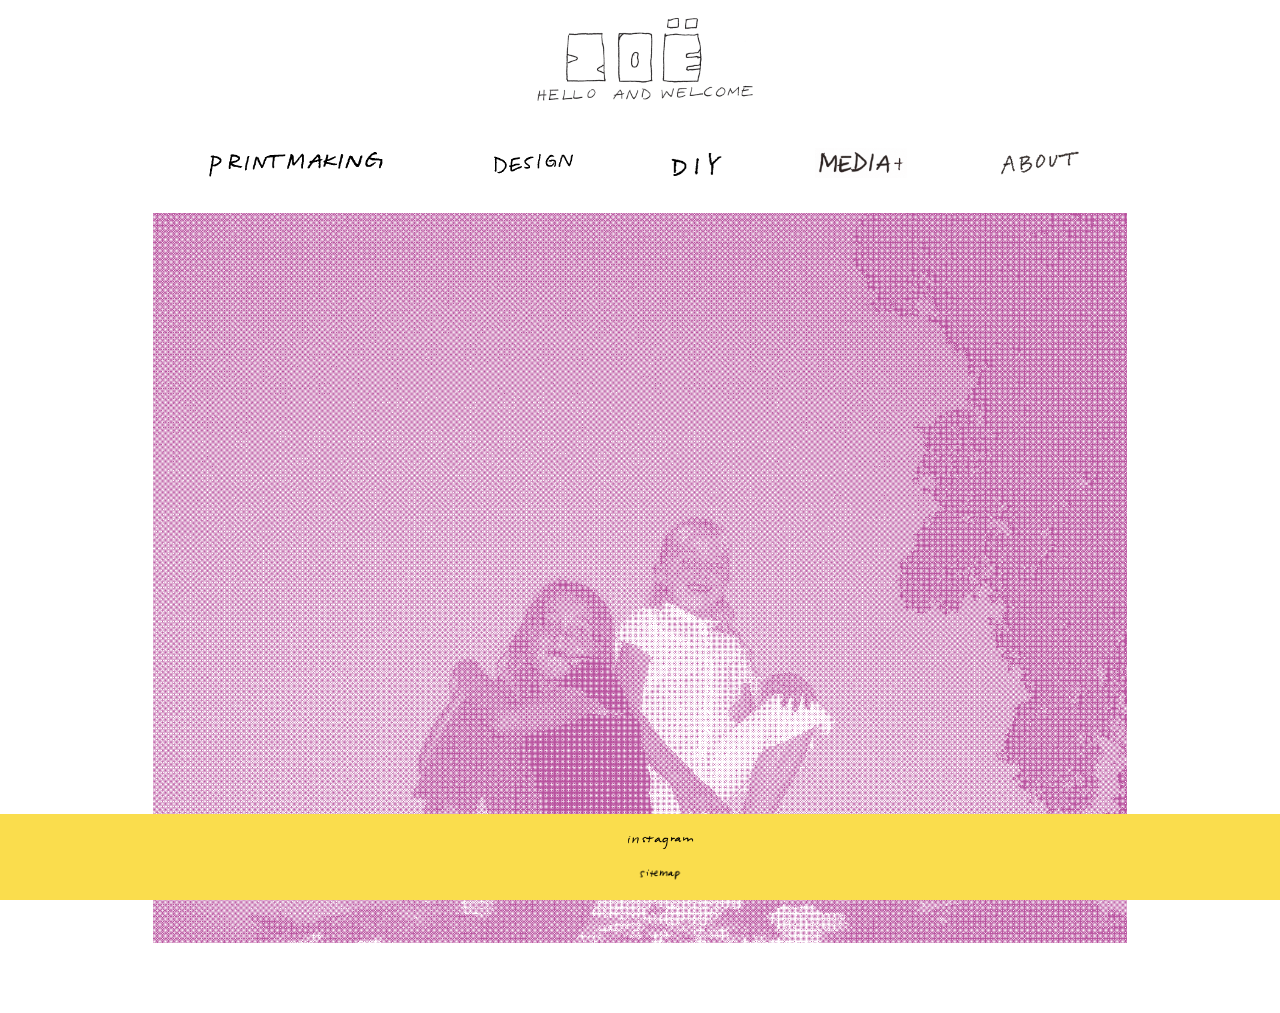
<file: index.html>
<!DOCTYPE html>
<html>
<head>
    <meta name="viewport" content="width=device-width, initial-scale=1.0">
     <!-- portfolio home page-->
    <title>zoe trungale</title>
    <link rel="stylesheet" type="text/css" href="mystyle.css">
</head>
<body id="home"> 

    <header>
        <h1> <a href="index.html"> <img src="images/headings/zoe.png" alt="zoe, welcome" height="100"> </a></h1>
    </header>

    <section>
        <nav>
      <ul>
            <li> <a href="printmaking.html"> <img src="images/headings/printmaking.png" alt="printmaking" height="30"> </a></li>
            <li> <a href="design.html"> <img src="images/headings/design.png" alt="design" height="30"></a></li>
            <li> <a href="diy.html"> <img src="images/headings/diy.png" alt="diy" height="30"> </a> </li>
            <li> <a href="mediaandmore.html"> <img src="images/headings/media.png" alt="media" height="30"> </a> </li>
            <li> <a href="about.html"> <img src="images/headings/about.png" alt="about" height="30"> </a> </li>

      
      </ul>
        </nav>
      </section>
	<br>
	
	<img class="bottomimg" src="images/magenta.png" height=800px>
	
	
	<footer>
		<ul>
            <li> <a href="https://www.instagram.com/zoetrungale/" target="_blank" > <img src="images/headings/instagram.png" alt="instagram" height="15"></a></li>
            <li> <a href="sitemap.html"><img src="images/headings/sitemap.png" alt="sitemap" height="15"></a></li>
			</ul>
	</footer>

</body>
</html>
</file>
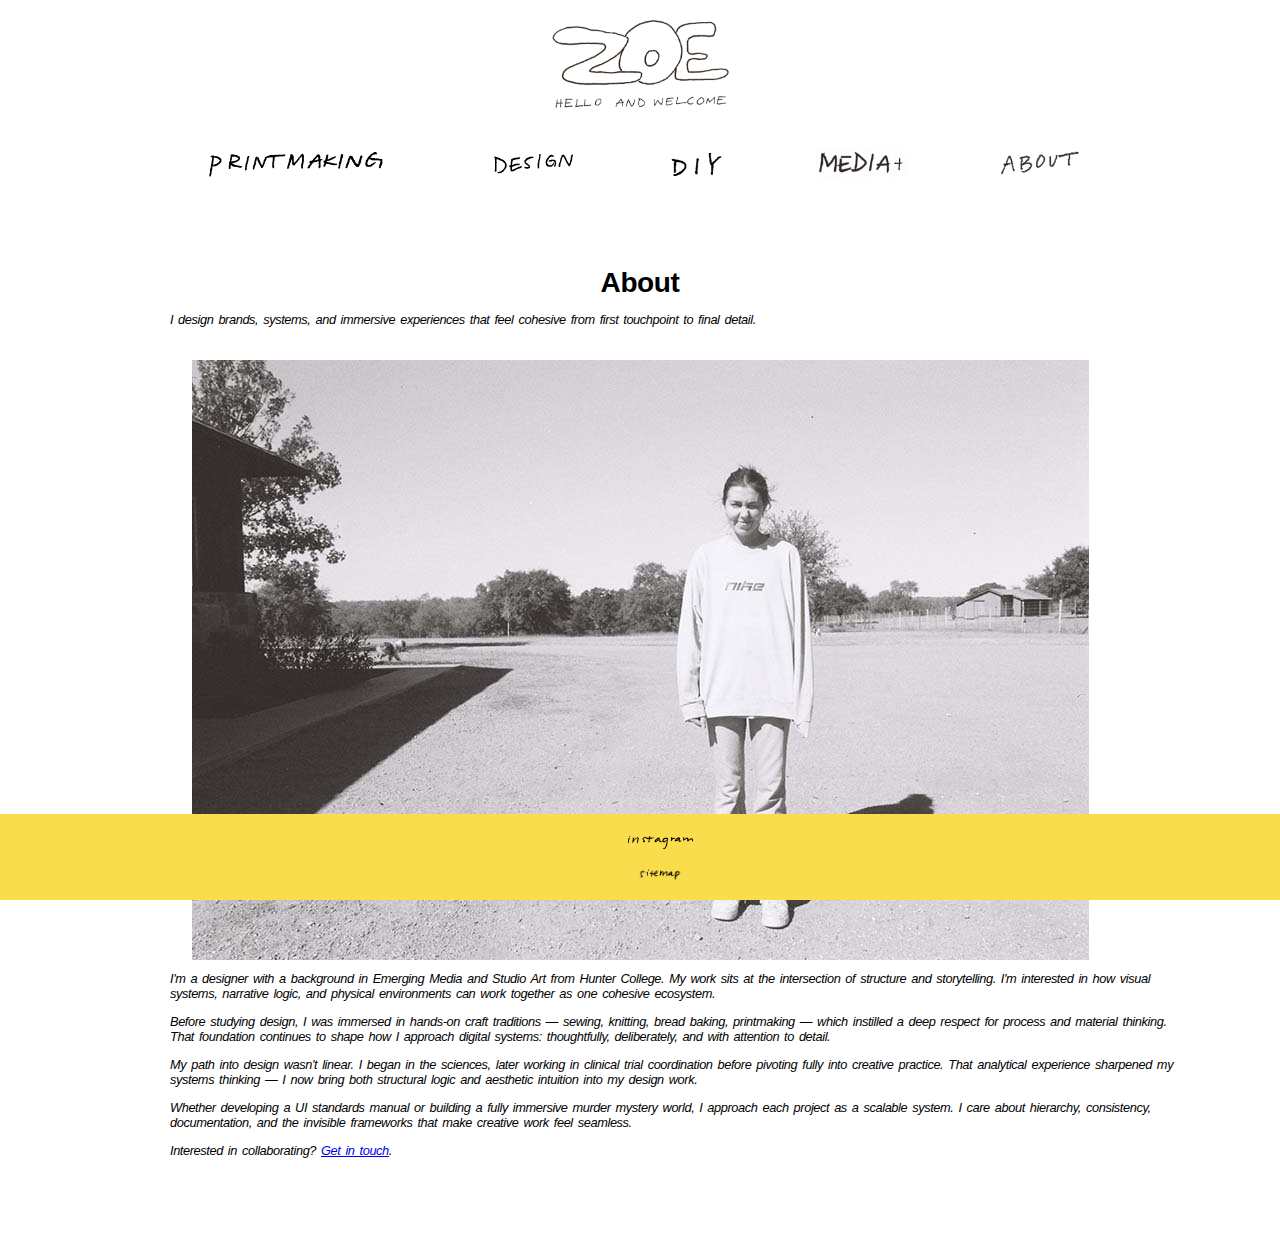
<file: about.html>
<!doctype html>
<html>
<head>
<meta charset="UTF-8">
<meta name="viewport" content="width=device-width, initial-scale=1.0">
<title>About — Zoe Trungale</title>
<link rel="stylesheet" type="text/css" href="mystyle.css">
</head>

<body>

  <header>
    <h1> <a href="index.html"> <img src="images/headings/zoe_02.png" alt="zoe, welcome" height="100"> </a></h1>
</header>

<section>
  <nav>
<ul>
      <li> <a href="printmaking.html"> <img src="images/headings/printmaking.png" alt="printmaking" height="30"> </a></li>
      <li> <a href="design.html"> <img src="images/headings/design.png" alt="design" height="30"></a></li>
      <li> <a href="diy.html"> <img src="images/headings/diy.png" alt="diy" height="30"> </a> </li>
      <li> <a href="mediaandmore.html"> <img src="images/headings/media.png" alt="media" height="30"> </a> </li>
      <li> <a href="about.html"> <img src="images/headings/about.png" alt="about" height="30"> </a> </li>


</ul>
  </nav>
</section>

<main class="page about-page">

  <section class="about-hero">
    <h1>About</h1>
    <p class="about-intro">
      I design brands, systems, and immersive experiences that feel cohesive from first touchpoint to final detail.
    </p>
  </section>

  <section class="about-content">

    <div class="about-image">
      <img src="images/me.jpg" alt="Portrait of Zoe Trungale">
    </div>

    <div class="about-text">

      <p>
        I'm a designer with a background in Emerging Media and Studio Art from Hunter College.
        My work sits at the intersection of structure and storytelling. I'm interested in how visual systems,
        narrative logic, and physical environments can work together as one cohesive ecosystem.
      </p>

      <p>
        Before studying design, I was immersed in hands-on craft traditions — sewing, knitting,
        bread baking, printmaking — which instilled a deep respect for process and material thinking.
        That foundation continues to shape how I approach digital systems: thoughtfully, deliberately,
        and with attention to detail.
      </p>

      <p>
        My path into design wasn't linear. I began in the sciences, later working in clinical trial
        coordination before pivoting fully into creative practice. That analytical experience sharpened
        my systems thinking — I now bring both structural logic and aesthetic intuition into my design work.
      </p>

      <p>
        Whether developing a UI standards manual or building a fully immersive murder mystery world,
        I approach each project as a scalable system. I care about hierarchy, consistency,
        documentation, and the invisible frameworks that make creative work feel seamless.
      </p>

    

      <div class="about-contact">
        <p>
          Interested in collaborating?
          <a href="mailto:ztrungale18@gmail.com">Get in touch</a>.
        </p>
      </div>

    </div>

  </section>

</main>

<footer>
  <ul>
          <li> <a href="https://www.instagram.com/zoetrungale/" target="_blank" > <img src="images/headings/instagram.png" alt="instagram" height="15"></a></li>
          <li><a href="sitemap.html" target="_blank"> <img src="images/headings/sitemap.png" alt="sitemap" height="15"></li>
    </ul>
</footer>

</body>
</html>
</file>
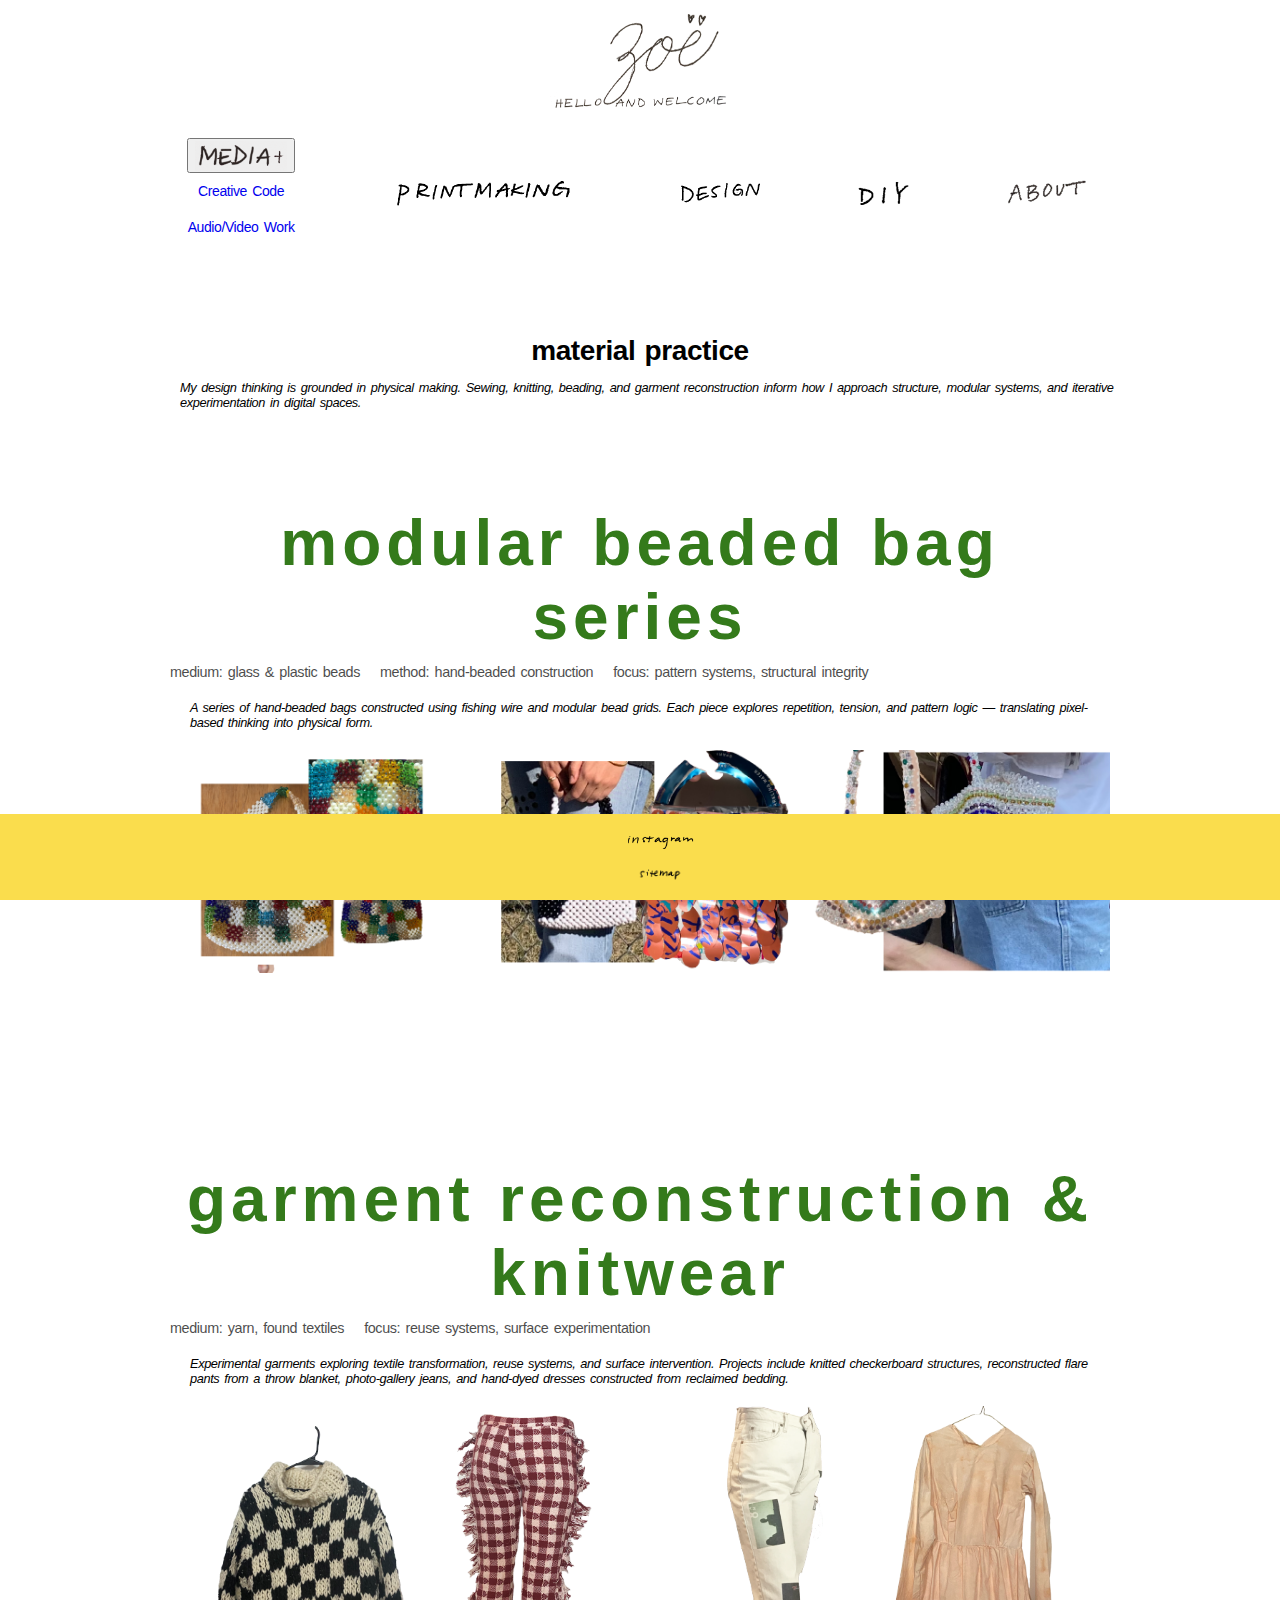
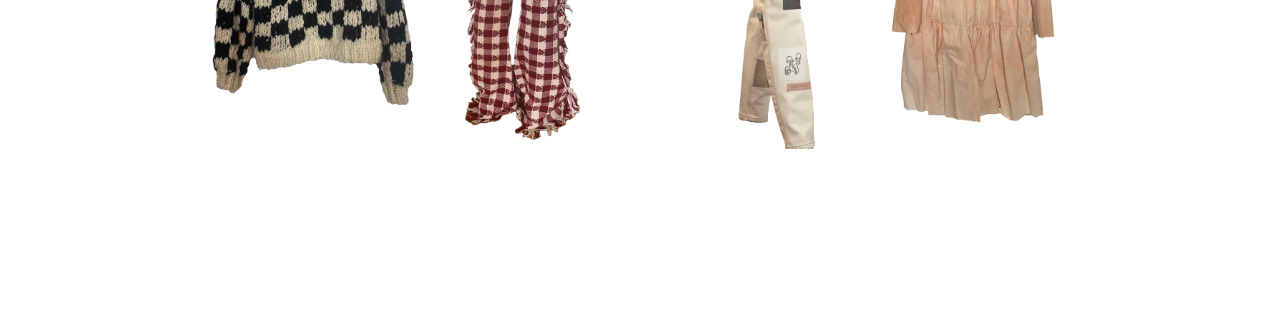
<file: diy.html>
<!doctype html>
<html>
<head>
<meta charset="UTF-8">
<meta name="viewport" content="width=device-width, initial-scale=1.0">
<title>material practice </title>
<link rel="stylesheet" type="text/css" href="mystyle.css">
</head>

<body>

  <header>
    <h1> <a href="index.html"> <img src="images/headings/zoe_03.png" alt="zoe, welcome" height="100"> </a></h1>
</header>

<section>
    <nav>
  <ul>
         <li> 
         <div class="dropdown">
<button class="dropbtn"> <img src=images/headings/media.png alt="media+more" height="30"> 
  <i class="fa fa-caret-down"></i>
</button>
<div class="dropdown-content">
  <a href="mediaandmore.html#code">Creative Code</a>
  <a href="mediaandmore.html#media">Audio/Video Work</a>
  
</div>
</div> </li>
        <li> <a href="printmaking.html"> <img src="images/headings/printmaking.png" alt="printmaking" height="30"> </a></li>
        <li> <a href="design.html"> <img src="images/headings/design.png" alt="design" height="30"></a></li>
        <li> <a href="diy.html"> <img src="images/headings/diy.png" alt="diy" height="30"> </a> </li>
        <li> <a href="about.html"> <img src="images/headings/about.png" alt="about" height="30"> </a> </li>
  </ul>
    </nav>
</section>

<main class="page">

  <section class="page-intro">
    <h1>material practice</h1>
    <p>
      My design thinking is grounded in physical making. 
      Sewing, knitting, beading, and garment reconstruction inform how I approach structure,
      modular systems, and iterative experimentation in digital spaces.
    </p>
  </section>


  <!-- ===================== -->
  <!-- BEADED SYSTEMS -->
  <!-- ===================== -->

  <section class="project">

    <div class="project-header">
      <h2>modular beaded bag series</h2>
      <div class="meta">
        <span>medium: glass & plastic beads</span>
        <span>method: hand-beaded construction</span>
        <span>focus: pattern systems, structural integrity</span>
      </div>
    </div>

    <p class="project-description">
      A series of hand-beaded bags constructed using fishing wire and modular bead grids.
      Each piece explores repetition, tension, and pattern logic — translating pixel-based
      thinking into physical form.
    </p>

    <div class="image-grid">
      <img src="images/diy/bag1.png" alt="Hand beaded bag">
      <img src="images/diy/bag2.png" alt="Hand beaded bag detail">
      <img src="images/diy/bag3.png" alt="Hand beaded bag detail">
    </div>

  </section>


  <!-- ===================== -->
  <!-- GARMENT SYSTEMS -->
  <!-- ===================== -->

  <section class="project">

    <div class="project-header">
      <h2>garment reconstruction & knitwear</h2>
      <div class="meta">
        <span>medium: yarn, found textiles</span>
        <span>focus: reuse systems, surface experimentation</span>
      </div>
    </div>

    <p class="project-description">
      Experimental garments exploring textile transformation, reuse systems,
      and surface intervention. Projects include knitted checkerboard structures,
      reconstructed flare pants from a throw blanket, photo-gallery jeans,
      and hand-dyed dresses constructed from reclaimed bedding.
    </p>

    <div class="image-grid">
      <img src="images/diy/knit.png" alt="Knitted checkerboard sweater and pants">
      <img src="images/diy/sew.png" alt="Various reconstructed garments">
    </div>

  </section>

</main>

<footer>
  <ul>
          <li> <a href="https://www.instagram.com/zoetrungale/" target="_blank" > <img src="images/headings/instagram.png" alt="instagram" height="15"></a></li>
          <li><a href="sitemap.html" target="_blank"> <img src="images/headings/sitemap.png" alt="sitemap" height="15"></li>
    </ul>
</footer>

</body>
</html>
</file>
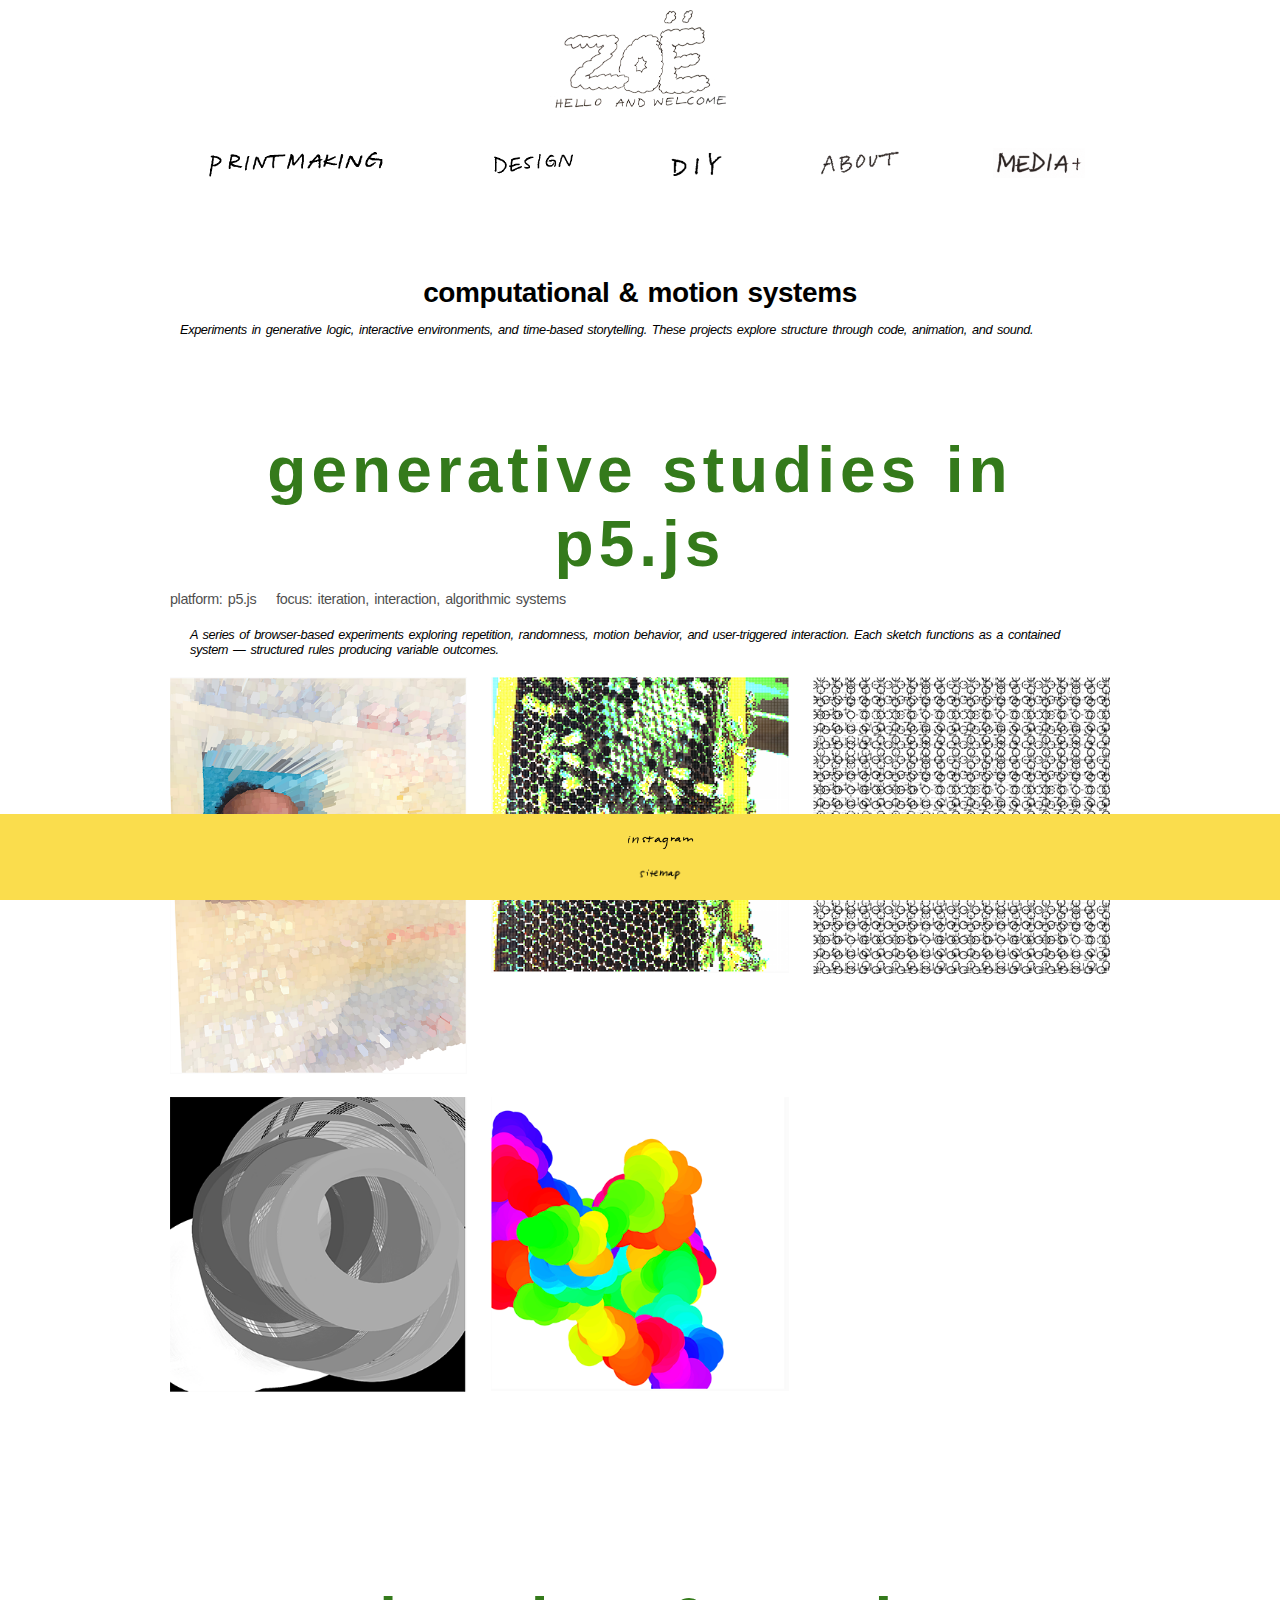
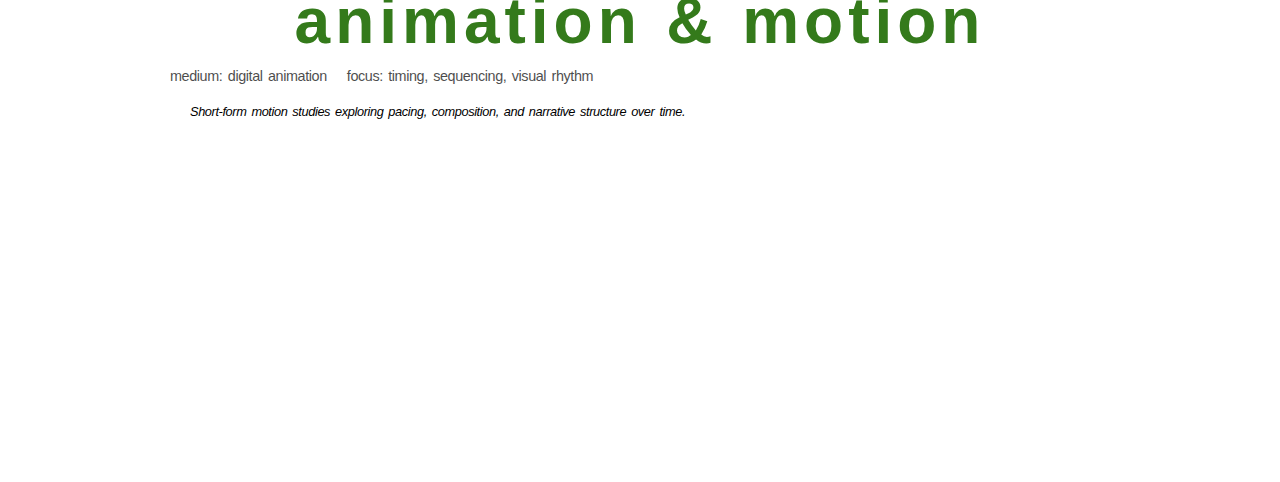
<file: mediaandmore.html>
<!doctype html>
<html>
<head>
<meta charset="UTF-8">
<meta name="viewport" content="width=device-width, initial-scale=1.0">
<title>Media — Zoe Trungale</title>
<link rel="stylesheet" type="text/css" href="mystyle.css">
</head>

<body>

  <header>
    <h1> <a href="index.html"> <img src="images/headings/zoe_01.png" alt="zoe, welcome" height="100"> </a></h1>
</header>

<section>
  <nav>
<ul>
      <li> <a href="printmaking.html"> <img src="images/headings/printmaking.png" alt="printmaking" height="30"> </a></li>
      <li> <a href="design.html"> <img src="images/headings/design.png" alt="design" height="30"></a></li>
      <li> <a href="diy.html"> <img src="images/headings/diy.png" alt="diy" height="30"> </a> </li>
      <li> <a href="about.html"> <img src="images/headings/about.png" alt="about" height="30"> </a> </li>
      <li> <a href="mediaandmore.html"> <img src="images/headings/media.png" alt="media" height="30"> </a> </li>

</ul>
  </nav>
</section>

<main class="page">

  <section class="page-intro">
    <h1>computational & motion systems</h1>
    <p>
      Experiments in generative logic, interactive environments, and time-based storytelling.
      These projects explore structure through code, animation, and sound.
    </p>
  </section>


  <!-- ===================== -->
  <!-- CREATIVE CODE -->
  <!-- ===================== -->

  <section class="project" id="code">

    <div class="project-header">
      <h2>generative studies in p5.js</h2>
      <div class="meta">
        <span>platform: p5.js</span>
        <span>focus: iteration, interaction, algorithmic systems</span>
      </div>
    </div>

    <p class="project-description">
      A series of browser-based experiments exploring repetition, randomness,
      motion behavior, and user-triggered interaction. Each sketch functions as
      a contained system — structured rules producing variable outcomes.
    </p>

    <div class="image-grid">
      <a href="https://editor.p5js.org/ztrungale18/full/xzhAGT_a8" target="_blank">
        <img src="images/media/DL.png" alt="Generative sketch 1">
      </a>

      <a href="https://editor.p5js.org/ztrungale18/full/Fqrk5VOiI" target="_blank">
        <img src="images/media/bitbees.png" alt="Generative sketch 2">
      </a>

      <a href="https://editor.p5js.org/ztrungale18/full/CQcU7ykUh" target="_blank">
        <img src="images/media/iteration.png" alt="Generative sketch 3">
      </a>

      <a href="https://editor.p5js.org/ztrungale18/full/uRg7yOzOg" target="_blank">
        <img src="images/media/grey.png" alt="Generative sketch 4">
      </a>

      <a href="https://editor.p5js.org/ztrungale18/full/ssK8y9CvM" target="_blank">
        <img src="images/media/rainbow.png" alt="Generative sketch 5">
      </a>
    </div>

  </section>


  <!-- ===================== -->
  <!-- MOTION -->
  <!-- ===================== -->

  <section class="project" id="media">

    <div class="project-header">
      <h2>animation & motion</h2>
      <div class="meta">
        <span>medium: digital animation</span>
        <span>focus: timing, sequencing, visual rhythm</span>
      </div>
    </div>

    <p class="project-description">
      Short-form motion studies exploring pacing, composition,
      and narrative structure over time.
    </p>

    <div class="video-grid">
      <iframe src="https://player.vimeo.com/video/798505334?h=f57ed048cf"
              frameborder="0"
              allow="autoplay; fullscreen"
              allowfullscreen></iframe>

      <iframe src="https://player.vimeo.com/video/824163219?h=cd2d80730f"
              frameborder="0"
              allow="autoplay; fullscreen"
              allowfullscreen></iframe>

      <iframe src="https://player.vimeo.com/video/827122294?h=c6c4807717"
              frameborder="0"
              allow="autoplay; fullscreen; picture-in-picture"
              allowfullscreen></iframe>
    </div>

  </section>


  

</main>

<footer>
  <ul>
          <li> <a href="https://www.instagram.com/zoetrungale/" target="_blank" > <img src="images/headings/instagram.png" alt="instagram" height="15"></a></li>
          <li><a href="sitemap.html" target="_blank"> <img src="images/headings/sitemap.png" alt="sitemap" height="15"></li>
    </ul>
</footer>

</body>
</html>
</file>
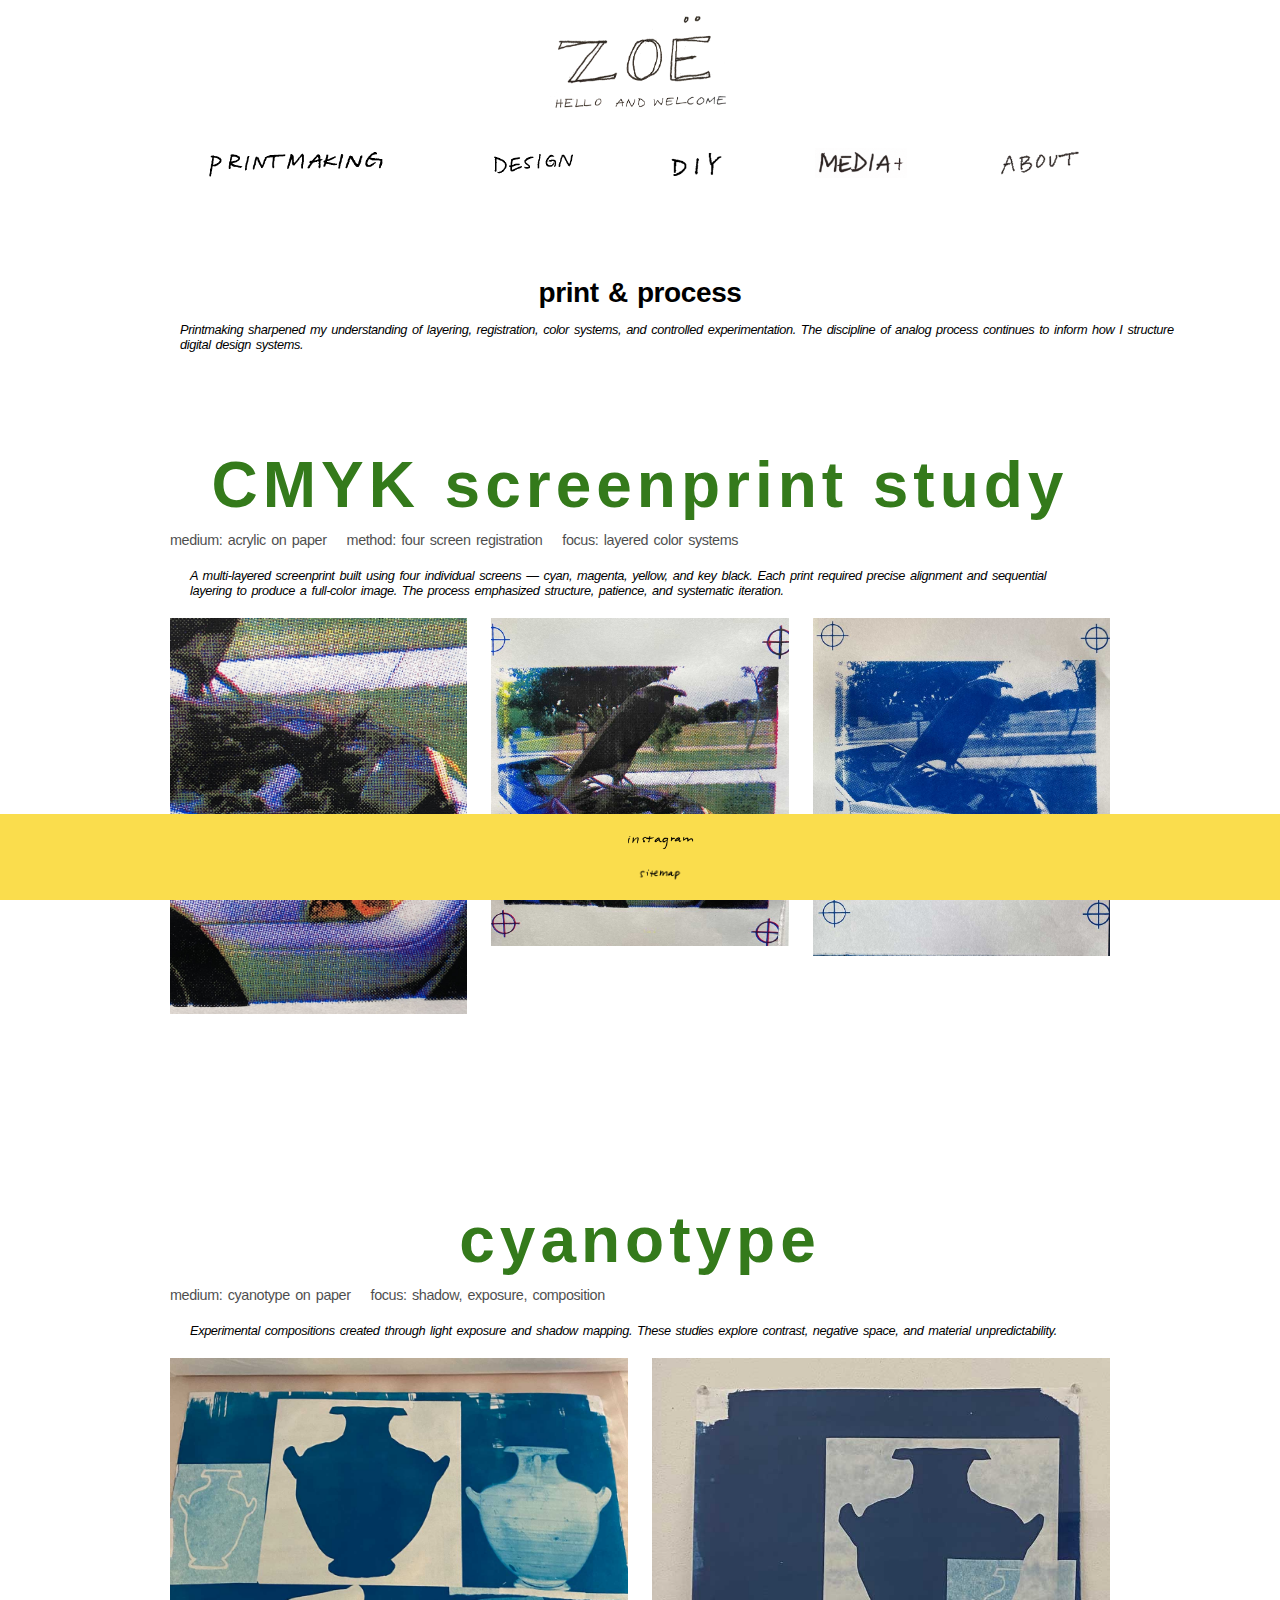
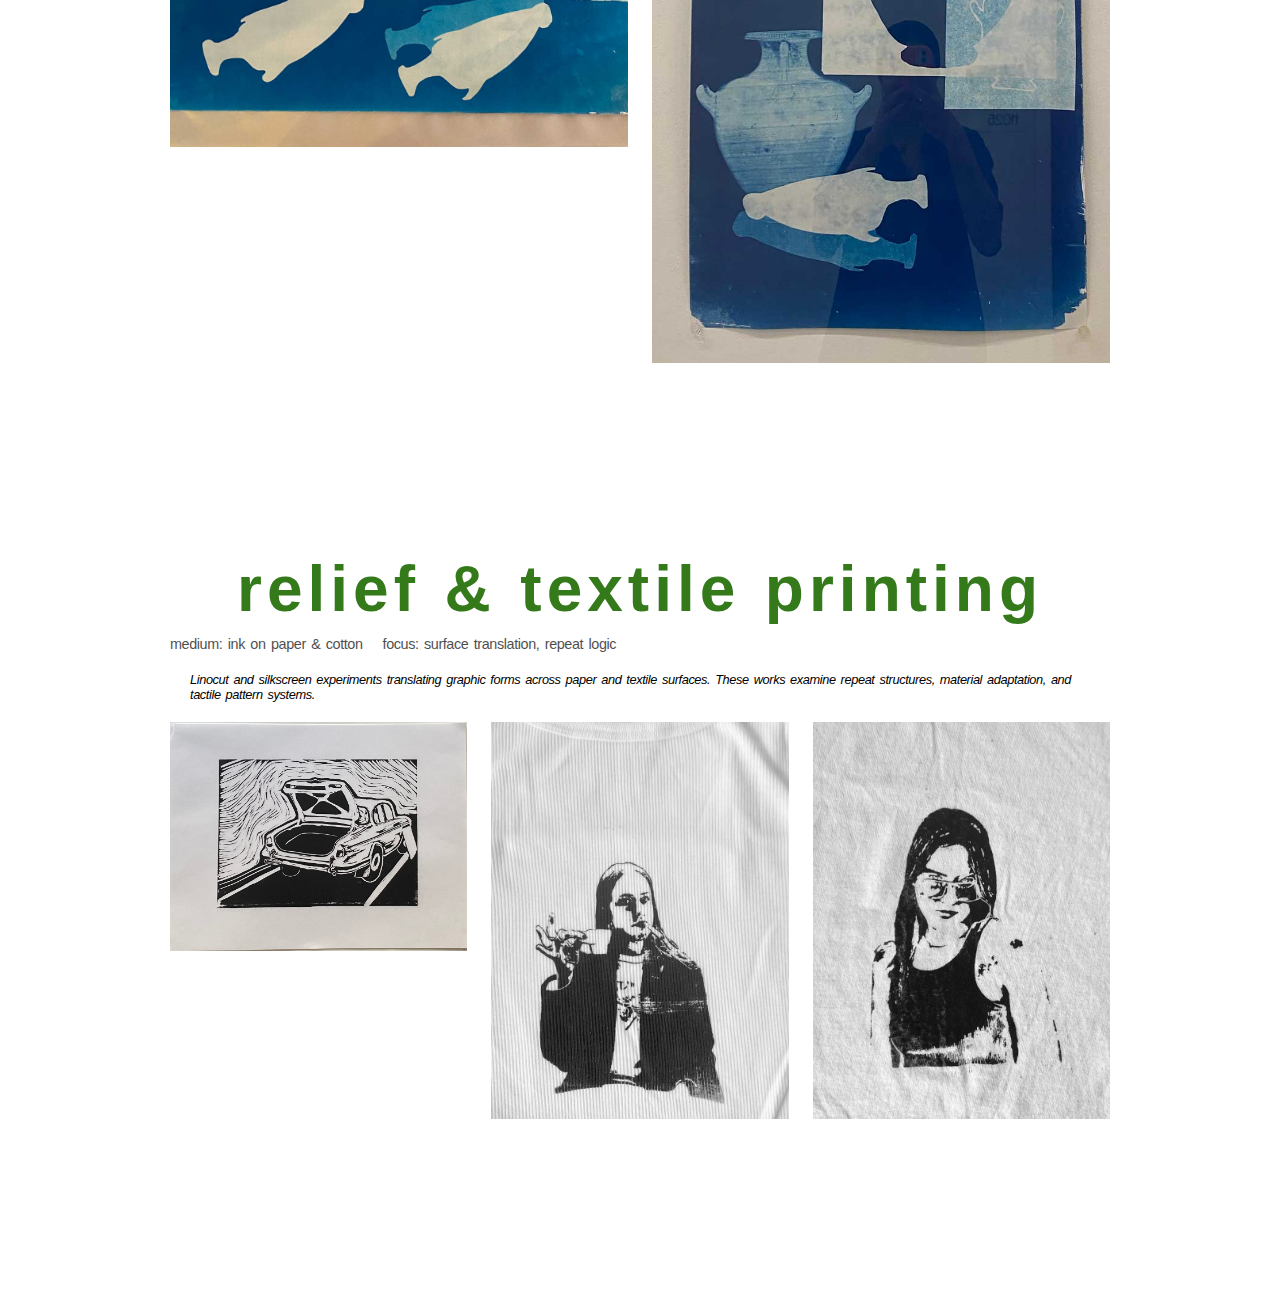
<file: printmaking.html>
<!doctype html>
<html>
<head>
<meta charset="UTF-8">
<meta name="viewport" content="width=device-width, initial-scale=1.0">
<title>Print — Zoe Trungale</title>
<link rel="stylesheet" type="text/css" href="mystyle.css">
</head>

<body>

  <header>
    <h1> <a href="index.html"> <img src="images/headings/zoe_04.png" alt="zoe, welcome" height="100"> </a></h1>
</header>

<section>
  <nav>
<ul>
      <li> <a href="printmaking.html"> <img src="images/headings/printmaking.png" alt="printmaking" height="30"> </a></li>
      <li> <a href="design.html"> <img src="images/headings/design.png" alt="design" height="30"></a></li>
      <li> <a href="diy.html"> <img src="images/headings/diy.png" alt="diy" height="30"> </a> </li>
      <li> <a href="mediaandmore.html"> <img src="images/headings/media.png" alt="media" height="30"> </a> </li>
      <li> <a href="about.html"> <img src="images/headings/about.png" alt="about" height="30"> </a> </li>


</ul>
  </nav>
</section>

<main class="page">

  <section class="page-intro">
    <h1>print & process</h1>
    <p>
      Printmaking sharpened my understanding of layering, registration,
      color systems, and controlled experimentation. 
      The discipline of analog process continues to inform how I structure
      digital design systems.
    </p>
  </section>


  <!-- ===================== -->
  <!-- CMYK SYSTEM -->
  <!-- ===================== -->

  <section class="project">

    <div class="project-header">
      <h2>CMYK screenprint study</h2>
      <div class="meta">
        <span>medium: acrylic on paper</span>
        <span>method: four screen registration</span>
        <span>focus: layered color systems</span>
      </div>
    </div>

    <p class="project-description">
      A multi-layered screenprint built using four individual screens —
      cyan, magenta, yellow, and key black. Each print required precise
      alignment and sequential layering to produce a full-color image.
      The process emphasized structure, patience, and systematic iteration.
    </p>

    <div class="image-grid">
      <img src="images/printmaking/cmyk_2.jpg" alt="CMYK screenprint">
      <img src="images/printmaking/cmyk_3.jpg" alt="CMYK detail">
      <img src="images/printmaking/cmyk_4.jpg" alt="CMYK detail">
    </div>

  </section>


  <!-- ===================== -->
  <!-- CYANOTYPE -->
  <!-- ===================== -->

  <section class="project">

    <div class="project-header">
      <h2>cyanotype</h2>
      <div class="meta">
        <span>medium: cyanotype on paper</span>
        <span>focus: shadow, exposure, composition</span>
      </div>
    </div>

    <p class="project-description">
      Experimental compositions created through light exposure and shadow mapping.
      These studies explore contrast, negative space, and material unpredictability.
    </p>

    <div class="image-grid">
      <img src="images/printmaking/cyan_1.jpg" alt="Cyanotype print">
      <img src="images/printmaking/cyan_2.jpg" alt="Cyanotype detail">
    </div>

  </section>


  <!-- ===================== -->
  <!-- RELIEF & TEXTILE -->
  <!-- ===================== -->

  <section class="project">

    <div class="project-header">
      <h2>relief & textile printing</h2>
      <div class="meta">
        <span>medium: ink on paper & cotton</span>
        <span>focus: surface translation, repeat logic</span>
      </div>
    </div>

    <p class="project-description">
      Linocut and silkscreen experiments translating graphic forms
      across paper and textile surfaces. These works examine repeat structures,
      material adaptation, and tactile pattern systems.
    </p>

    <div class="image-grid">
      <img src="images/printmaking/lino.jpg" alt="Linocut print">
      <img src="images/printmaking/cafe.jpg" alt="Silkscreen on cotton">
      <img src="images/printmaking/sunnies.jpg" alt="Silkscreen detail">
    </div>

  </section>

</main>

<footer>
  <ul>
          <li> <a href="https://www.instagram.com/zoetrungale/" target="_blank" > <img src="images/headings/instagram.png" alt="instagram" height="15"></a></li>
          <li><a href="sitemap.html" target="_blank"> <img src="images/headings/sitemap.png" alt="sitemap" height="15"></li>
    </ul>
</footer>

</body>
</html>
</file>
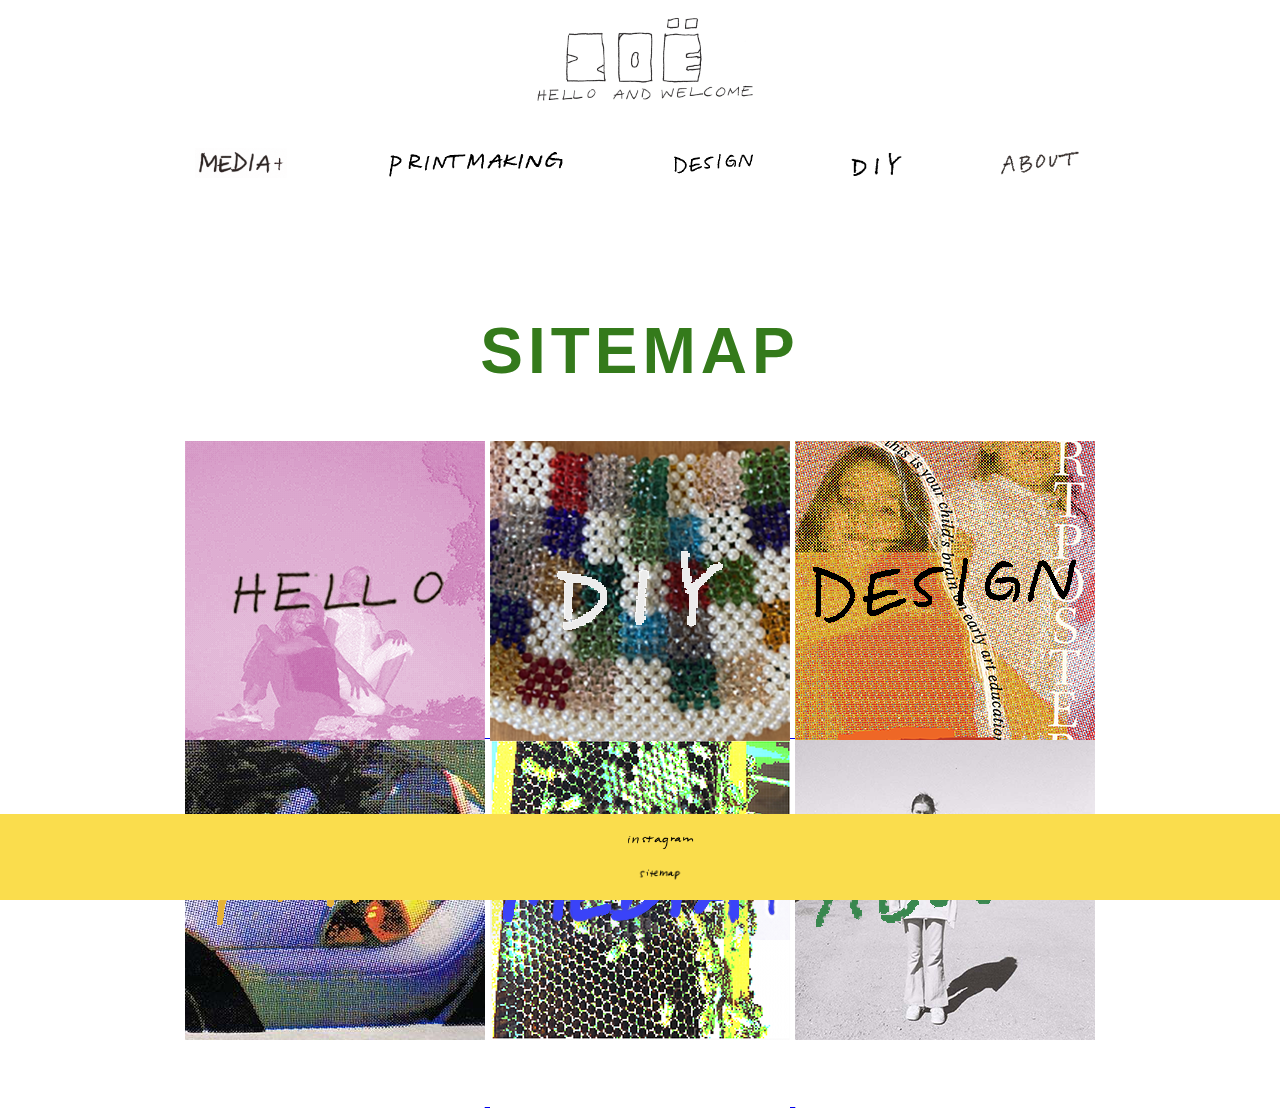
<file: sitemap.html>
<!DOCTYPE html>
<html>
<head>
    <meta charset="UTF-8">
    <meta name="viewport" content="width=device-width, initial-scale=1.0">
     <!-- portfolio home page-->
    <title>zoe trungale</title>
    <link rel="stylesheet" type="text/css" href="mystyle.css">
</head>
<body id="home"> 

    <header>
        <h1> <a href="index.html"> <img src="images/headings/zoe.png" alt="zoe, welcome" height="100"> </a></h1>
    </header>

    <section>
        <nav>
			<ul>
             <li> <a href=mediaandmore.html> <img src=images/headings/media.png alt="media+more" height="30"> </a> </li>
            <li> <a href="printmaking.html"> <img src="images/headings/printmaking.png" alt="printmaking" height="30"> </a></li>
            <li> <a href="design.html"> <img src="images/headings/design.png" alt="design" height="30"></a></li>
            <li> <a href="diy.html"> <img src="images/headings/diy.png" alt="diy" height="30"> </a> </li>
            <li> <a href="about.html"> <img src="images/headings/about.png" alt="about" height="30"> </a> </li>
			</ul>
        </nav>
    </section>
	<br><br><br><br>
	
	<h2>SITEMAP</h2>
    <a href="index.html"> <img src="images/sitemap/homethumb.png" alt="home page"> </a> 
      <a href="diy.html"> <img src="images/sitemap/diythumb.png" alt="diy page"> </a>   
      <a href="design.html"> <img src="images/sitemap/designthumb.png" alt="design page"> </a><br>
    <a href="printmaking.html"> <img class="bottomimg" src="images/sitemap/printthumb.png" alt="printmaking page"> </a>
    <a href="mediaandmore.html"> <img class="bottomimg" src="images/sitemap/mediathumb.png" alt="media page"> </a>
    <a href="about.html"> <img class="bottomimg" src="images/sitemap/aboutthumb.png" alt="about page"> </a> <br>
	
	
	<footer>
		<ul>
            <li> <a href="https://www.instagram.com/zoetrungale/" target="_blank" > <img src="images/headings/instagram.png" alt="instagram" height="15"></a></li>
            <li><a href="sitemap.html" target="_blank"> <img src="images/headings/sitemap.png" alt="sitemap" height="15"></li>
			</ul>
	</footer>

</body>
</html>
</file>
<file: mystyle.css>
@charset "UTF-8";
/* CSS Document */

html, body {
  margin: 0;
  padding: 0;
}

body {
	font-family: veranda, sans-serif;
  text-align: center;
  width:  1200px;
  margin:  0 auto;
  font-size: 14px;
  letter-spacing: -0.4px;
word-spacing: 1.8px;
}

h1 {
  margin: 0;
}

.bottomimg{
  padding-bottom: 70px;
}

/* dropdown */

nav ul {
  display: flex;
  justify-content: center;
  align-items: center;
  gap: 28px;
  padding: 0;
  margin: 0;
}

nav li {
  list-style: none;
}

nav a {
  display: inline-block;
}



p{
  
  text-align: left;
  width:  1200px;
  font-family: veranda, sans-serif;
font-size: 1vw;
word-spacing: 1.8px;
color: #000000;
font-weight: normal;
text-decoration: none;
font-style: italic;
font-variant: normal;
text-transform: none;
padding-right: 20%;
}



header {
  border-color: white;  
  border-width: 13px;
  padding: 10px;
  text-align: center;
  font-size: 25px;
}

footer{
	background-color: #FADD4D;
    position: fixed;
    bottom: 0;
	padding: 10px;
	text-align: center;
	font-size: 10px;
	
	left: 0;
	bottom: 0;
	width: 100%;

}



.description{
  float: right;
}

section{
  padding: 10px;
}


 img {
  opacity: 1;
  cursor: pointer;

}

.center {
  display: block;

  margin-left: auto;
  margin-right: auto;
  width: 50%;
}





.border{
  width: 30px;
}

//printmaking images

.print{
  padding: 100px;
  max-width: 80%;
  height: auto;
}



.right{
  position: relative;
  float:  right;
}

.left{
  float: left;
}

/* Titles */

.righttitle{
  font-family: veranda, sans-serif;
  position: relative;
  float:  right;
  font-size: 5vw;
  letter-spacing: 5px;
  padding-top: 305px;
  color: #5D58F5;
  padding-right: 5px;

}

.righttitle1{
  font-family: veranda, sans-serif;
  float: right;
  position: relative;
  font-size: 5vw;
  letter-spacing: 5px;
  color: #5D58F5;
  padding-left: 0px;
  padding-right: 5px;


}

.lefttitle{
  font-family: veranda, sans-serif;
  float: left;
  font-size: 6vw;
  letter-spacing: 5px;
  color: #5D58F5;
  padding-left: 5px;

  
}


.verticaltype{
  font-family: veranda, sans-serif;
  writing-mode: vertical-rl;
  text-orientation: mixed;
  float:right;
  position: relative;
  font-size: 6vw;
  letter-spacing: 5px;
  padding-top: 35px;

  color: #F5A510;
}

.diycaption{
  text-align: center;
 float: right;
 width:400px;
 display: block;
  font-family: veranda, sans-serif;
font-size: 1vw;
letter-spacing: -0.4px;
word-spacing: 1.8px;
color: #000000;
font-weight: normal;
text-decoration: none;
font-style: italic;
font-variant: normal;
text-transform: none;
}

.colorblock{
width: 1000vw;
height: 2vh;
background-color: #D9D21A;
}



h2{
  font-size: 5vw;
  letter-spacing: 5px;
  color: #347A1B;
}

h3{
  text-align: left;
  font-size: 5vw;
  letter-spacing: 5px;
  color: #5379FC;
}




div.line{
	background-color: black;
}

/* nav*/



ul {
  list-style-type: none;
  margin: 0;
  padding: -20px 70px;
  list-style-type: none;
  

}



li a {
	display: block;

	text-align: center;
	padding:  10px 30px;
  border-radius: 50px;
	text-decoration: none;
  transition: background-color 0.5s;
}

li a:hover{
	background-color: #FADD4D;
  border-radius: 80px;
}

/* image gallery */
/* The grid: Four equal columns that floats next to each other */
.column {
  display: inline-block;
  width: 33%;
  padding: 10px;
}

/* Style the images inside the grid */
.column img {
  opacity: 1;
  cursor: pointer;
  max-width: 100%;
  height: auto;

}


/* Clear floats after the columns */
.row1:after {
  content: "";
  display: table;
  clear: both;
}

/* styling lightbox gallery */

* {
  box-sizing: border-box;
}

.row1 > .column1 {
  padding: 0 8px;
}

.row1:after {
  content: "";
  display: table;
  clear: both;
}

.column1 {
  float: left;
  width: 30%;
}

/* The Modal (background) */
.modal {
  display: none;
  position: fixed;
  z-index: 1;
  padding-top: 100px;
  left: 0;
  top: 0;
  width: 100%;
  height: 100%;
  overflow: auto;
  background-color: black;
}

/* Modal Content */
.modal-content {
  position: relative;
  background-color: #fefefe;
  margin: auto;
  padding: 0;
  width: 60%;
  max-width: 1200px;
}

/* The Close Button */
.close {
  color: white;
  position: absolute;
  top: 40px;
  right: 45px;
  font-size: 35px;
  font-weight: bold;
}

.close:hover,
.close:focus {
  color: #999;
  text-decoration: none;
  cursor: pointer;
}

.mySlides {
  display: none;
}

.cursor {
  cursor: pointer;
}

/* Next & previous buttons */
.prev,
.next {
  cursor: pointer;
  position: absolute;
  top: 50%;
  width: auto;
  padding: 6px;
  margin-top: -50px;
  color: black;
  font-weight: bold;
  font-size: 20px;
  transition: 0.6s ease;
  border-radius: 0 3px 3px 0;
  user-select: none;
  -webkit-user-select: none;
}

/* Position the "next button" to the right */
.next {
  right: 0;
  border-radius: 3px 0 0 3px;
}
.prev {
  left: 0;
  border-radius: 3px 0 0 3px;
}

/* On hover, add a black background color with a little bit see-through */
.prev:hover,
.next:hover {
  background-color: rgba(225, 225, 225, 0.8);
}

/* Number text (1/3 etc) */
.numbertext {
  color: white;
  font-size: 12px;
  padding: 8px 12px;
  position: absolute;
  top: 0;
}

img {
  margin-bottom: -4px;
}

.caption-container {
  text-align: center;
  background-color: black;
  padding: 2px 16px;
  color: white;
}

.demo {
  opacity: 0.6;
}

.active,
.demo:hover {
  opacity: 1;
}

img.hover-shadow {
  transition: 0.3s;
}

.hover-shadow:hover {
  box-shadow: 0 4px 8px 0 rgba(0, 0, 0, 0.2), 0 6px 20px 0 rgba(0, 0, 0, 0.19);
}



.page {
  max-width: 1000px;
  margin: 0 auto;
  
  padding: 60px 20px;
}

.page-intro{
  width: 100%; /* Makes the input full-width of its container */
  padding: 12px 20px; /* Adds space inside the box */
  margin: 8px 0; /* Adds space outside the box */
  display: inline-block;
}

.project {
  margin-bottom: 120px;
  
}

.project-header h2 {
  margin-bottom: 10px;
}

.project-description {
  width: 100%; /* Makes the input full-width of its container */
  padding: 12px 20px; /* Adds space inside the box */
  margin: 8px 0; /* Adds space outside the box */
  display: inline-block;
}

.sub-project{
  width: 100%; /* Makes the input full-width of its container */
  padding: 12px 20px; /* Adds space inside the box */
  margin: 8px 0; /* Adds space outside the box */
  display: inline-block;
}

.meta {
  display: flex;
  gap: 20px;
  font-size: 0.9rem;
  opacity: 0.7;
  flex-wrap: wrap;
}

.image-grid {
  display: grid;
  grid-template-columns: repeat(auto-fit, minmax(280px, 1fr));
  gap: 24px;
}

.image-grid img {
  width: 100%;
  height: auto;
}
</file>
